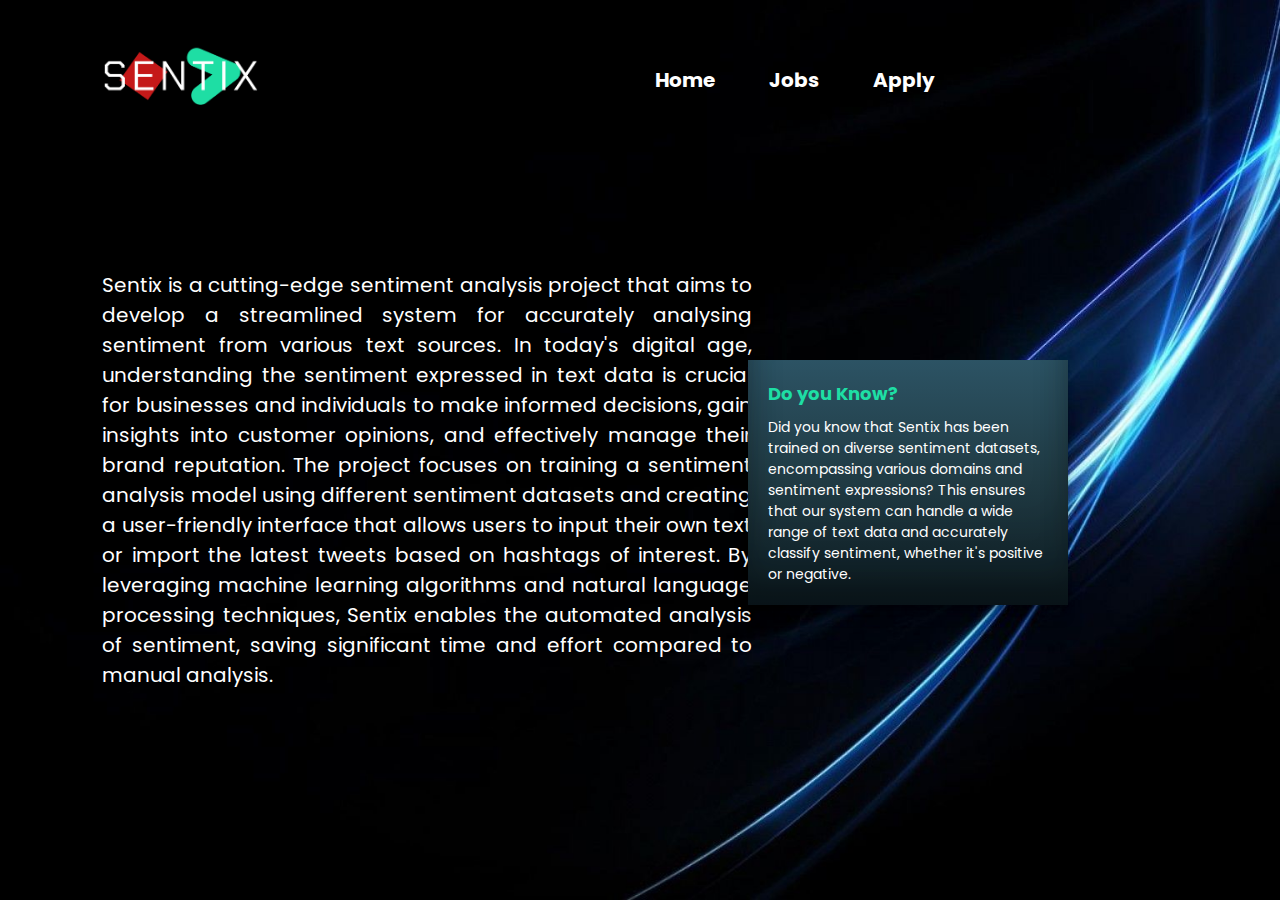
<file: index.html>
<!DOCTYPE html>
<html lang="en">
  <head>
    <meta charset="UTF-8" />
    <meta name="viewport" content="width=device-width, initial-scale=1.0" />
    <title>Sentix</title>
    <link rel="stylesheet" href="style.css" />
    <link rel="icon" href="Group 2.png" sizes="16x16 32x32" type="image/png" />
  </head>
  <body>
    <div class="home">
      <nav>
        <img class="logo" src="Group 2.png" alt="" />
        <ul>
          <li><a href="index.html">Home</a></li>
          <li><a href="jobs.html">Jobs</a></li>
          <li><a href="apply.html">Apply</a></li>
        </ul>
      </nav>

      <div class="content">
        <p>
          Sentix is a cutting-edge sentiment analysis project that aims to
          develop a streamlined system for accurately analysing sentiment from
          various text sources. In today's digital age, understanding the
          sentiment expressed in text data is crucial for businesses and
          individuals to make informed decisions, gain insights into customer
          opinions, and effectively manage their brand reputation. The project
          focuses on training a sentiment analysis model using different
          sentiment datasets and creating a user-friendly interface that allows
          users to input their own text or import the latest tweets based on
          hashtags of interest. By leveraging machine learning algorithms and
          natural language processing techniques, Sentix enables the automated
          analysis of sentiment, saving significant time and effort compared to
          manual analysis.
        </p>
      </div>

      <aside class="aside-container">
        <h2>Do you Know?</h2>
        <p>
          Did you know that Sentix has been trained on diverse sentiment
          datasets, encompassing various domains and sentiment expressions? This
          ensures that our system can handle a wide range of text data and
          accurately classify sentiment, whether it's positive or negative.
        </p>
      </aside>
    </div>
  </body>
</html>
</file>
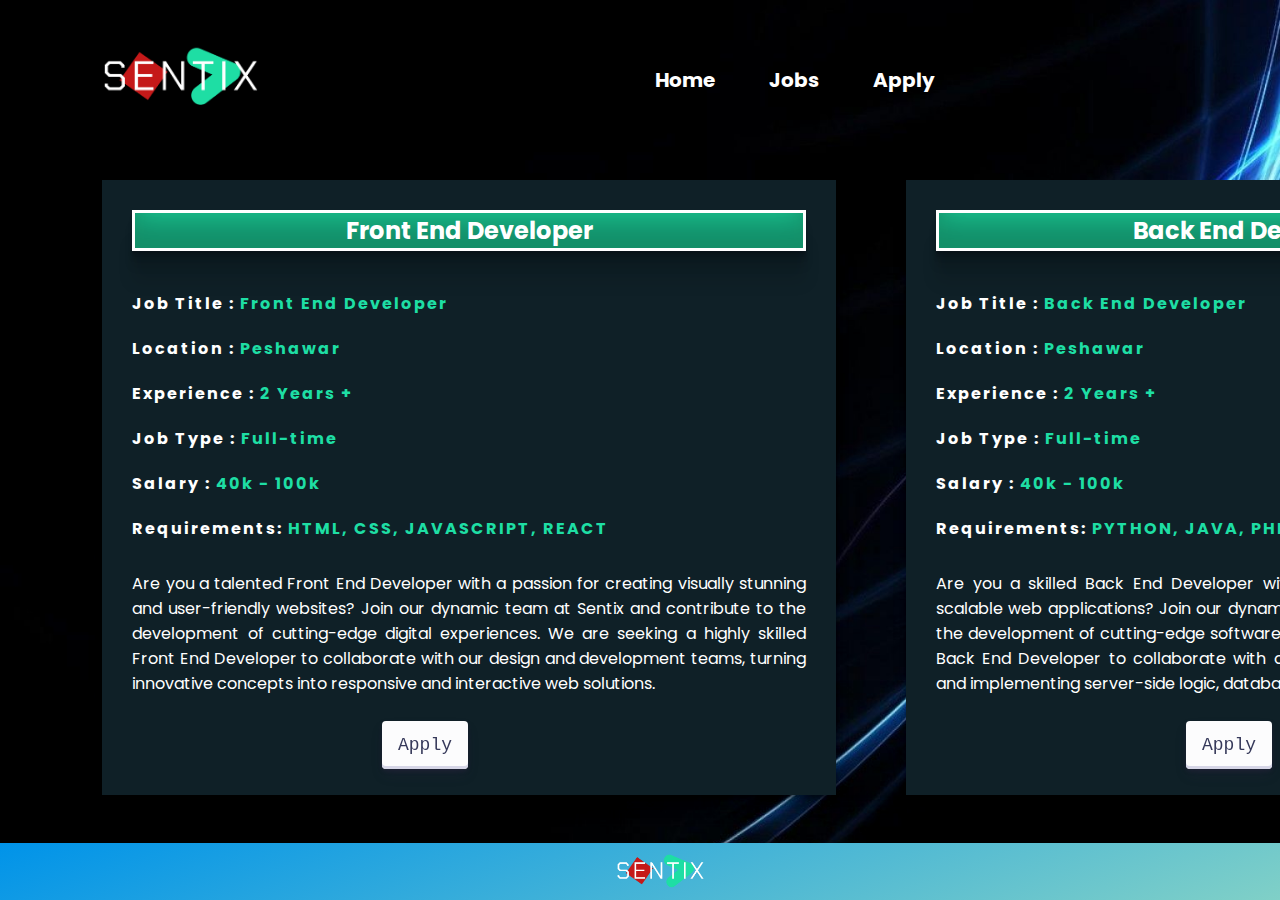
<file: jobs.html>
<!DOCTYPE html>
<html lang="en">
  <head>
    <meta charset="UTF-8" />
    <meta name="viewport" content="width=device-width, initial-scale=1.0" />
    <title>Sentix Jobs</title>
    <link rel="stylesheet" href="style.css" />
    <link rel="icon" href="Group 2.png" sizes="16x16 32x32" type="image/png" />
  </head>
  <body>
    <div class="home">
      <nav>
        <img class="logo" src="Group 2.png" alt="" />
        <ul>
          <li><a href="index.html">Home</a></li>
          <li><a href="jobs.html">Jobs</a></li>
          <li><a href="apply.html">Apply</a></li>
        </ul>
      </nav>
    </div>

    <div class="jobs">
      <div class="job-1">
        <h1>Front End Developer</h1>

        <ul>
          <li>
            <span style="color: white">Job Title :</span> Front End Developer
          </li>
          <li><span style="color: white">Location :</span> Peshawar</li>
          <li><span style="color: white">Experience :</span> 2 Years +</li>
          <li><span style="color: white">Job Type :</span> Full-time</li>
          <li><span style="color: white">Salary :</span> 40k - 100k</li>
          <li>
            <span style="color: white">Requirements:</span> HTML, CSS,
            JAVASCRIPT, REACT
          </li>
        </ul>

        <p>
          Are you a talented Front End Developer with a passion for creating
          visually stunning and user-friendly websites? Join our dynamic team at
          Sentix and contribute to the development of cutting-edge digital
          experiences. We are seeking a highly skilled Front End Developer to
          collaborate with our design and development teams, turning innovative
          concepts into responsive and interactive web solutions.
        </p>

        <a href="apply.html"
          ><button class="button-30" role="button">Apply</button></a
        >
      </div>

      <div class="job-2">
        <h1>Back End Developer</h1>
        <ul>
          <li>
            <span style="color: white">Job Title :</span> Back End Developer
          </li>
          <li><span style="color: white">Location :</span> Peshawar</li>
          <li><span style="color: white">Experience :</span> 2 Years +</li>
          <li><span style="color: white">Job Type :</span> Full-time</li>
          <li><span style="color: white">Salary :</span> 40k - 100k</li>

          <li>
            <span style="color: white">Requirements:</span> PYTHON, JAVA, PHP
          </li>
        </ul>
        <p>
          Are you a skilled Back End Developer with a knack for building robust
          and scalable web applications? Join our dynamic team at SENTIX and
          contribute to the development of cutting-edge software solutions. We
          are seeking a talented Back End Developer to collaborate with our
          cross-functional team, designing and implementing server-side logic,
          database structures, and APIs.
        </p>

        <a href="apply.html"
          ><button class="button-30" role="button">Apply</button></a
        >
      </div>
    </div>

    <div class="footer">
      <img class="logo" src="Group 2.png" alt="" />
    </div>
  </body>
</html>
</file>
<file: style.css>
@import url("https://fonts.googleapis.com/css2?family=Poppins:wght@400;500&display=swap");

/* ---------------------------------------------- All Pages basic styles -------------------------------------------------- */
/* ---------------------------------------------- Font used poppins -------------------------------------------------- */

* {
  padding: 0;
  margin: 0;
  font-family: system-ui, -apple-system, BlinkMacSystemFont, "Segoe UI", Roboto,
    Oxygen, Ubuntu, Cantarell, "Open Sans", "Helvetica Neue", sans-serif;
  box-sizing: border-box;
  list-style-type: none;
  font-family: "Poppins", sans-serif;
}

.home {
  display: inline-block;
  height: 100vh;
  width: 100%;
  background-image: url(2562640.jpg);
  background-size: cover;
  background-position: center;
}

/* ---------------------------------------------- Index.html (Home page)-------------------------------------------------- */

nav {
  display: flex;
  align-items: center;
  justify-content: space-between;
  padding-top: 45px;
  padding-left: 8%;
  padding-right: 25%;
}

.logo {
  cursor: pointer;
  height: 70px;
}

nav ul li {
  list-style-type: none;
  display: inline-block;
  padding: 10px 25px;
}

nav ul li a {
  color: white;
  text-decoration: none;
  font-weight: bold;
  text-transform: capitalize;
  font-size: 20px;
}

nav ul li a:hover {
  color: #f9004d;
  transition: 0.4s;
}

.content p {
  position: absolute;
  top: 30%;
  left: 8%;
  transform: translateY();
  color: white;
  width: 650px;
  text-align: justify;
  font-family: "Poppins", sans-serif;
  font-size: 20px;
}

.aside-container {
  color: white;
  position: relative;
  right: 15%;
  top: 25%;
  justify-content: center;
  float: right;
  width: 25%;
  background-color: #f0f0f0;
  padding: 20px;
  margin: 20px;

  background: -webkit-linear-gradient(
    to bottom,
    #2c5364,
    #203a43,
    #0f2027
  ); /* Chrome 10-25, Safari 5.1-6 */
  background: linear-gradient(
    to bottom,
    #2c5364,
    #203a43,
    #0f2027
  ); /* W3C, IE 10+/ Edge, Firefox 16+, Chrome 26+, Opera 12+, Safari 7+ */
  box-shadow: rgba(0, 0, 0, 0.17) 0px -23px 25px 0px inset,
    rgba(0, 0, 0, 0.15) 0px -36px 30px 0px inset,
    rgba(0, 0, 0, 0.1) 0px -79px 40px 0px inset, rgba(0, 0, 0, 0.06) 0px 2px 1px,
    rgba(0, 0, 0, 0.09) 0px 4px 2px, rgba(0, 0, 0, 0.09) 0px 8px 4px,
    rgba(0, 0, 0, 0.09) 0px 16px 8px, rgba(0, 0, 0, 0.09) 0px 32px 16px;
}

.aside-container h2 {
  color: #1edea4;
  font-size: 18px;
  margin-bottom: 10px;
}

.aside-container p {
  font-size: 14px;
}

/* ---------------------------------------------- Jobs.html (Job page)-------------------------------------------------- */

.footer {
  position: absolute;
  left: 0;
  bottom: 0;
  width: 100%;
  text-align: center;
  background-color: #0093e9;
  background-image: linear-gradient(160deg, #0093e9 0%, #80d0c7 100%);
  display: inline-block;
}

.footer img {
  height: 40px;
  margin-top: 10px;
  margin-left: 40px;
}

.jobs {
  height: 615px;
  position: absolute;
  top: 20%;
  left: 8%;
  transform: translateY();
  color: white;
  width: 1500px;
  text-align: justify;
  font-family: "Poppins", sans-serif;
  font-size: 12px;
  display: inline-flex;
  box-shadow: rgba(0, 0, 0, 0.17) 0px -23px 25px 0px inset,
    rgba(0, 0, 0, 0.15) 0px -36px 30px 0px inset,
    rgba(0, 0, 0, 0.1) 0px -79px 40px 0px inset, rgba(0, 0, 0, 0.06) 0px 2px 1px,
    rgba(0, 0, 0, 0.09) 0px 4px 2px, rgba(0, 0, 0, 0.09) 0px 8px 4px,
    rgba(0, 0, 0, 0.09) 0px 16px 8px, rgba(0, 0, 0, 0.09) 0px 32px 16px;
}

.jobs h1 {
  text-align: center;
  border: solid;
  background-color: #1edea4;
  margin-bottom: 20px;
  box-shadow: rgba(0, 0, 0, 0.17) 0px -23px 25px 0px inset,
    rgba(0, 0, 0, 0.15) 0px -36px 30px 0px inset,
    rgba(0, 0, 0, 0.1) 0px -79px 40px 0px inset, rgba(0, 0, 0, 0.06) 0px 2px 1px,
    rgba(0, 0, 0, 0.09) 0px 4px 2px, rgba(0, 0, 0, 0.09) 0px 8px 4px,
    rgba(0, 0, 0, 0.09) 0px 16px 8px, rgba(0, 0, 0, 0.09) 0px 32px 16px;
}

.job-1 {
  padding: 30px;
  justify-content: center;
  align-items: center;
  text-align: justify;
  box-shadow: rgba(0, 0, 0, 0.07) 0px 1px 1px, rgba(0, 0, 0, 0.07) 0px 2px 2px,
    rgba(0, 0, 0, 0.07) 0px 4px 4px, rgba(0, 0, 0, 0.07) 0px 8px 8px,
    rgba(0, 0, 0, 0.07) 0px 16px 16px;
  margin-right: 10px;
  background: #0f2027; /* fallback for old browsers */
  background: -webkit-linear-gradient(
    to bottom,
    #2c5364,
    #203a43,
    #0f2027
  ); /* Chrome 10-25, Safari 5.1-6 */
}

.job-1 li {
  padding-top: 20px;
  font-weight: bolder;
  font-size: 16px;
  letter-spacing: 2px;
  color: #1edea4;
}

.job-1 p {
  margin-top: 30px;
  font-size: 16px;
}

.job-2 {
  margin-left: 60px;
  box-shadow: rgba(0, 0, 0, 0.07) 0px 1px 1px, rgba(0, 0, 0, 0.07) 0px 2px 2px,
    rgba(0, 0, 0, 0.07) 0px 4px 4px, rgba(0, 0, 0, 0.07) 0px 8px 8px,
    rgba(0, 0, 0, 0.07) 0px 16px 16px;
  padding: 30px;
  justify-content: center;
  align-items: center;
  text-align: justify;
  background: #0f2027; /* fallback for old browsers */
  background: -webkit-linear-gradient(
    to bottom,
    #2c5364,
    #203a43,
    #0f2027
  ); /* Chrome 10-25, Safari 5.1-6 */
}
.job-2 li {
  padding-top: 20px;
  font-weight: bolder;
  font-size: 16px;
  letter-spacing: 2px;
  color: #1edea4;
}

.job-2 p {
  margin-top: 30px;
  font-size: 16px;
}

.job-2 h1 {
  text-align: center;
  border: solid;
  background-color: #1edea4;
  margin-bottom: 20px;
  box-shadow: rgba(0, 0, 0, 0.17) 0px -23px 25px 0px inset,
    rgba(0, 0, 0, 0.15) 0px -36px 30px 0px inset,
    rgba(0, 0, 0, 0.1) 0px -79px 40px 0px inset, rgba(0, 0, 0, 0.06) 0px 2px 1px,
    rgba(0, 0, 0, 0.09) 0px 4px 2px, rgba(0, 0, 0, 0.09) 0px 8px 4px,
    rgba(0, 0, 0, 0.09) 0px 16px 8px, rgba(0, 0, 0, 0.09) 0px 32px 16px;
}

.button-30 {
  right: 300px;
  left: 250px;
  margin-top: 25px;
  justify-content: center;
  align-items: center;
  appearance: none;
  background-color: #fcfcfd;
  border-radius: 4px;
  border-width: 0;
  box-shadow: rgba(45, 35, 66, 0.4) 0 2px 4px,
    rgba(45, 35, 66, 0.3) 0 7px 13px -3px, #d6d6e7 0 -3px 0 inset;
  box-sizing: border-box;
  color: #36395a;
  cursor: pointer;
  display: inline-flex;
  font-family: "JetBrains Mono", monospace;
  height: 48px;
  justify-content: center;
  line-height: 1;
  list-style: none;
  overflow: hidden;
  padding-left: 16px;
  padding-right: 16px;
  position: relative;
  text-align: left;
  text-decoration: none;
  transition: box-shadow 0.15s, transform 0.15s;
  user-select: none;
  -webkit-user-select: none;
  touch-action: manipulation;
  white-space: nowrap;
  will-change: box-shadow, transform;
  font-size: 18px;
}

.button-30:focus {
  box-shadow: #d6d6e7 0 0 0 1.5px inset, rgba(45, 35, 66, 0.4) 0 2px 4px,
    rgba(45, 35, 66, 0.3) 0 7px 13px -3px, #d6d6e7 0 -3px 0 inset;
}

.button-30:hover {
  box-shadow: rgba(45, 35, 66, 0.4) 0 4px 8px,
    rgba(45, 35, 66, 0.3) 0 7px 13px -3px, #d6d6e7 0 -3px 0 inset;
  transform: translateY(-2px);
}

.button-30:active {
  box-shadow: #d6d6e7 0 3px 7px inset;
  transform: translateY(2px);
}

/* ---------------------------------------------- apply.html (apply page)-------------------------------------------------- */

.body-1 {
  display: flex;
  justify-content: center;
  align-items: center;
  font-family: "Poppins", sans-serif;
  font-size: 16px;
  box-shadow: rgba(0, 0, 0, 0.17) 0px -23px 25px 0px inset,
    rgba(0, 0, 0, 0.15) 0px -36px 30px 0px inset,
    rgba(0, 0, 0, 0.1) 0px -79px 40px 0px inset, rgba(0, 0, 0, 0.06) 0px 2px 1px,
    rgba(0, 0, 0, 0.09) 0px 4px 2px, rgba(0, 0, 0, 0.09) 0px 8px 4px,
    rgba(0, 0, 0, 0.09) 0px 16px 8px, rgba(0, 0, 0, 0.09) 0px 32px 16px;
}

.form-wrapper {
  width: 800px;
  color: #1edea4;
  max-height: 700px;
  padding: 20px;
  border: 1px solid #ccc;
  border-radius: 5px;
  background-color: #f5f5f5;
  position: absolute;
  top: 60%;
  left: 50%;
  transform: translate(-50%, -50%);
  overflow-y: auto;
  background: #0f2027; /* fallback for old browsers */
  background: -webkit-linear-gradient(
    to bottom,
    #2c5364,
    #203a43,
    #0f2027
  ); /* Chrome 10-25, Safari 5.1-6 */
  background: linear-gradient(
    to bottom,
    #2c5364,
    #203a43,
    #0f2027
  ); /* W3C, IE 10+/ Edge, Firefox 16+, Chrome 26+, Opera 12+, Safari 7+ */
  box-shadow: rgba(0, 0, 0, 0.17) 0px -23px 25px 0px inset,
    rgba(0, 0, 0, 0.15) 0px -36px 30px 0px inset,
    rgba(0, 0, 0, 0.1) 0px -79px 40px 0px inset, rgba(0, 0, 0, 0.06) 0px 2px 1px,
    rgba(0, 0, 0, 0.09) 0px 4px 2px, rgba(0, 0, 0, 0.09) 0px 8px 4px,
    rgba(0, 0, 0, 0.09) 0px 16px 8px, rgba(0, 0, 0, 0.09) 0px 32px 16px;
}

label {
  display: block;
  margin-bottom: 5px;
  font-weight: bold;
}

input,
select,
textarea {
  width: 730px;
  padding: 10px;
  margin-bottom: 10px;
  border-radius: 3px;
  border: 1px solid #ccc;
  box-sizing: border-box;
  font-size: 14px;
}

fieldset {
  margin-bottom: 10px;
  padding: 10px;
  border: 1px solid #ccc;
  border-radius: 3px;
}

legend {
  font-weight: bold;
  padding: 0 5px;
}

label {
  vertical-align: auto;
  margin-right: 5px;
}

input[type="radio"],
input[type="checkbox"] {
  vertical-align: middle;
  margin-right: 5px;
}

textarea {
  resize: vertical;
}

input[type="submit"] {
  width: auto;
  padding: 10px 20px;
  background-color: #4caf50;
  color: #fff;
  border: none;
  border-radius: 3px;
  cursor: pointer;
  font-size: 16px;
}

input[type="submit"]:hover {
  background-color: #45a049;
}
</file>
